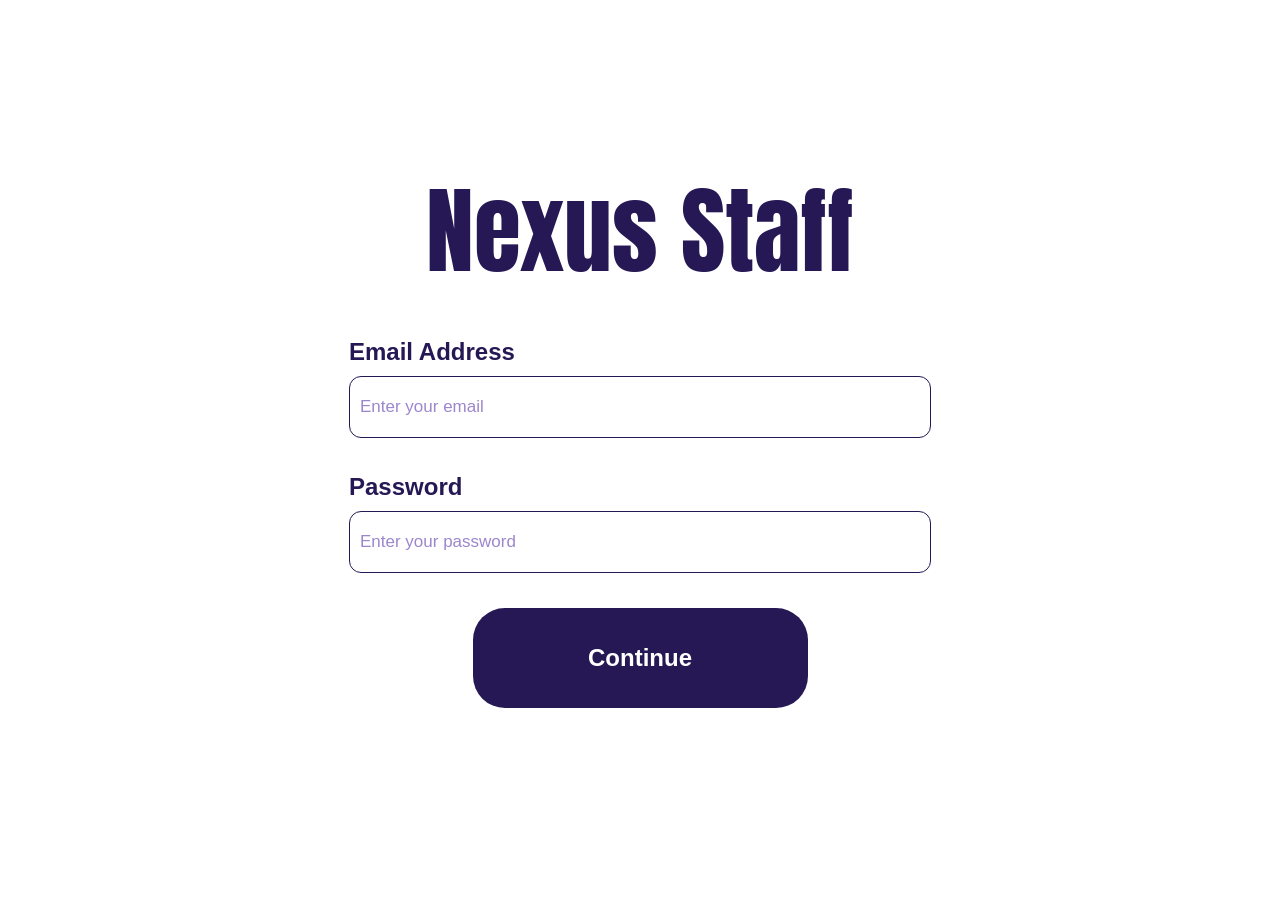
<file: index.html>
<!DOCTYPE html>
<html>

<head>
    <title>Nexus Staff</title>
    <meta charset="utf-8" />
    <meta charset="UTF-8" />
    <meta name="viewport" content="width=device-width, initial-scale=1" />
    <meta name="description" content="..." />
    <link rel="stylesheet" type="text/css" href="StyleSheets/Authentification.css">
    <link href="https://fonts.googleapis.com/css?family=Anton" rel="stylesheet">
    <script src="JavaScript/Authentification.js" defer></script>
  
</head>

<body>
    <main>
        <section>
            <h1>Nexus Staff</h1>
        </section>

        <form id="loginForm">
            <section>
                <label for="email">
                    <h2>Email Address</h2>
                </label>
                <input class="textStyle" type="email" id="email" name="email" placeholder="Enter your email" required>
            </section>
            
            <section>
                <label for="password">
                    <h2>Password</h2>
                </label>
                <input class="textStyle" type="password" id="password" name="password" placeholder="Enter your password"
                    required />
            </section>

            <section>
                <button class="buttonContinue" type="submit">
                    <h2>Continue</h2>
                </button>
            </section>

            <p id="errorMessage"></p>

        </form>
    </main>
</body>

</html>
</file>
<file: StyleSheets/Authentification.css>
* {
    margin: 0;
    padding: 0;
}

body {
    width: 100%;
    height: 100vh;
    display: flex;
    justify-content: center;
    align-items: center;
}

section {
    margin-bottom: 35px;

}

label {
    display: block;
    margin-bottom: 10px;
}

input {
    display: block;
    width: 580px;
    height: 60px;
    text-indent: 10px;
    -webkit-appearance: none;
    border: 1px solid #261854;
    border-radius: 12px;
}

input::placeholder {
    color: rgba(61, 17, 154, 0.51);
}

/* permet d'enlever la bordure bleu au clic d'un textField*/
input:focus {
    outline: none;
}

.buttonContinue {
    display: block;
    width: 335px;
    height: 100px;
    background-color: #261854;
    border-radius: 32px;
    border: none;
    margin: auto;
}

#errorMessage {
    color: red;
    text-align: center;
    margin-top: 15px;
}

h1 {
    font-family: 'Anton', sans-serif;
    font-size: 96px;
    font-weight: 400;
    color: #261854;
    display: flex;
    justify-content: center;
    align-items: center;
}

h2 {
    font-family: 'Inter', sans-serif;
    font-size: 24px;
    font-weight: 700;
    color: #261854;
}

.textStyle {
    font-family: 'Inter', sans-serif;
    font-size: 17px;
    font-weight: 400;
    color: #000;
}

.buttonContinue h2 {
    color: #ffffff;
}
</file>
